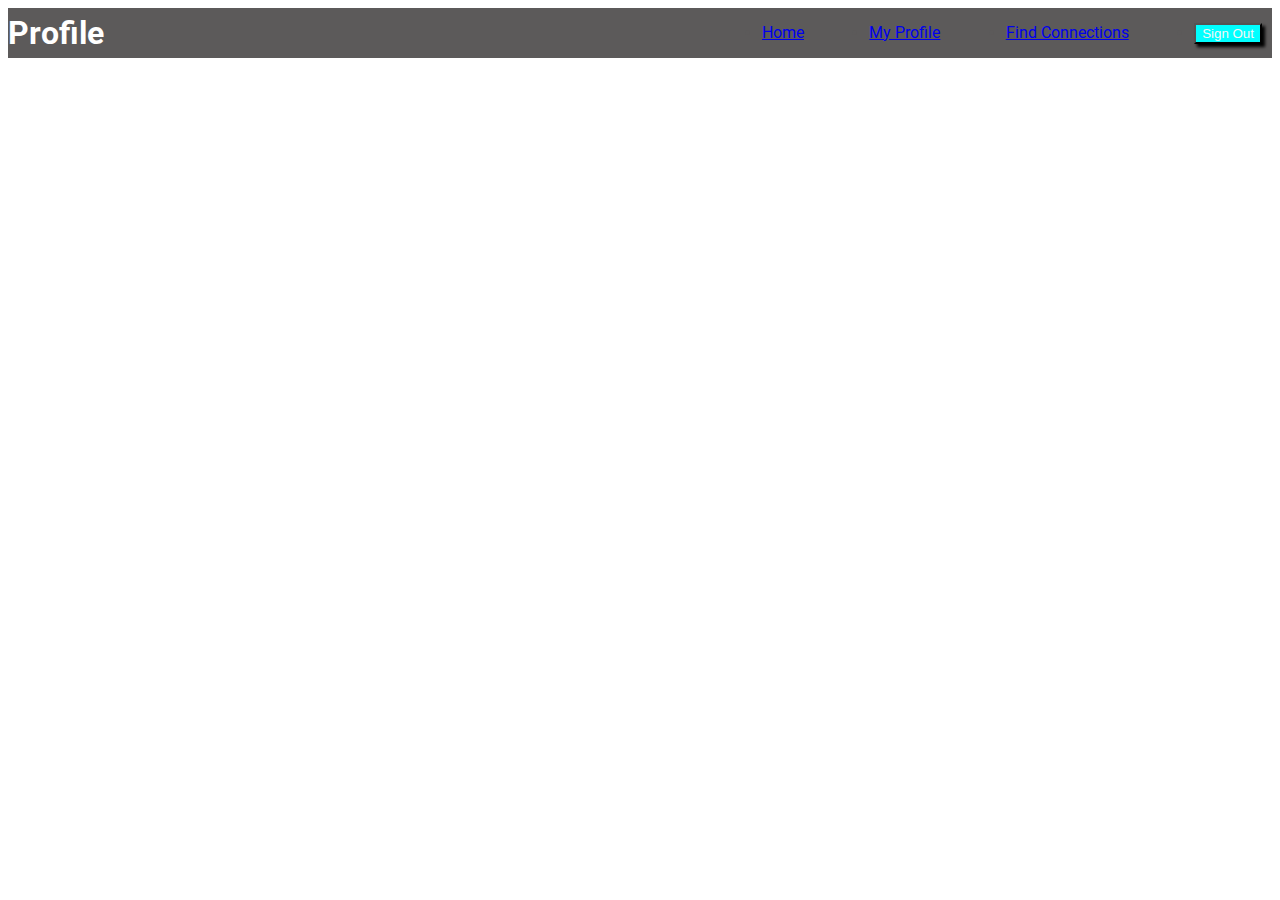
<file: Flex Navbar/index.html>
<!DOCTYPE html>
<html lang="en">
<head>
    <meta charset="UTF-8">
    <meta http-equiv="X-UA-Compatible" content="IE=edge">
    <meta name="viewport" content="width=device-width, initial-scale=1.0">
    <title>Flex Navbar</title>
    <link rel="preconnect" href="https://fonts.googleapis.com">
<link rel="preconnect" href="https://fonts.gstatic.com" crossorigin>
<link href="https://fonts.googleapis.com/css2?family=Roboto&display=swap" rel="stylesheet">
    <link rel="stylesheet" type="text/css" href="style.css">
</head>
<body>
    <div class="nav">
        <h1 class="nav-title">Profile</h1>
        <ul class="nav-links">
            <li><a href="#">Home</a></li>
            <li><a href="#" class="active">My Profile</a></li>
            <li><a href="#">Find Connections</a></li>
            <li><button class="btn">Sign Out</button></li>
        </ul>
    </div>
</body>
</html>
</file>
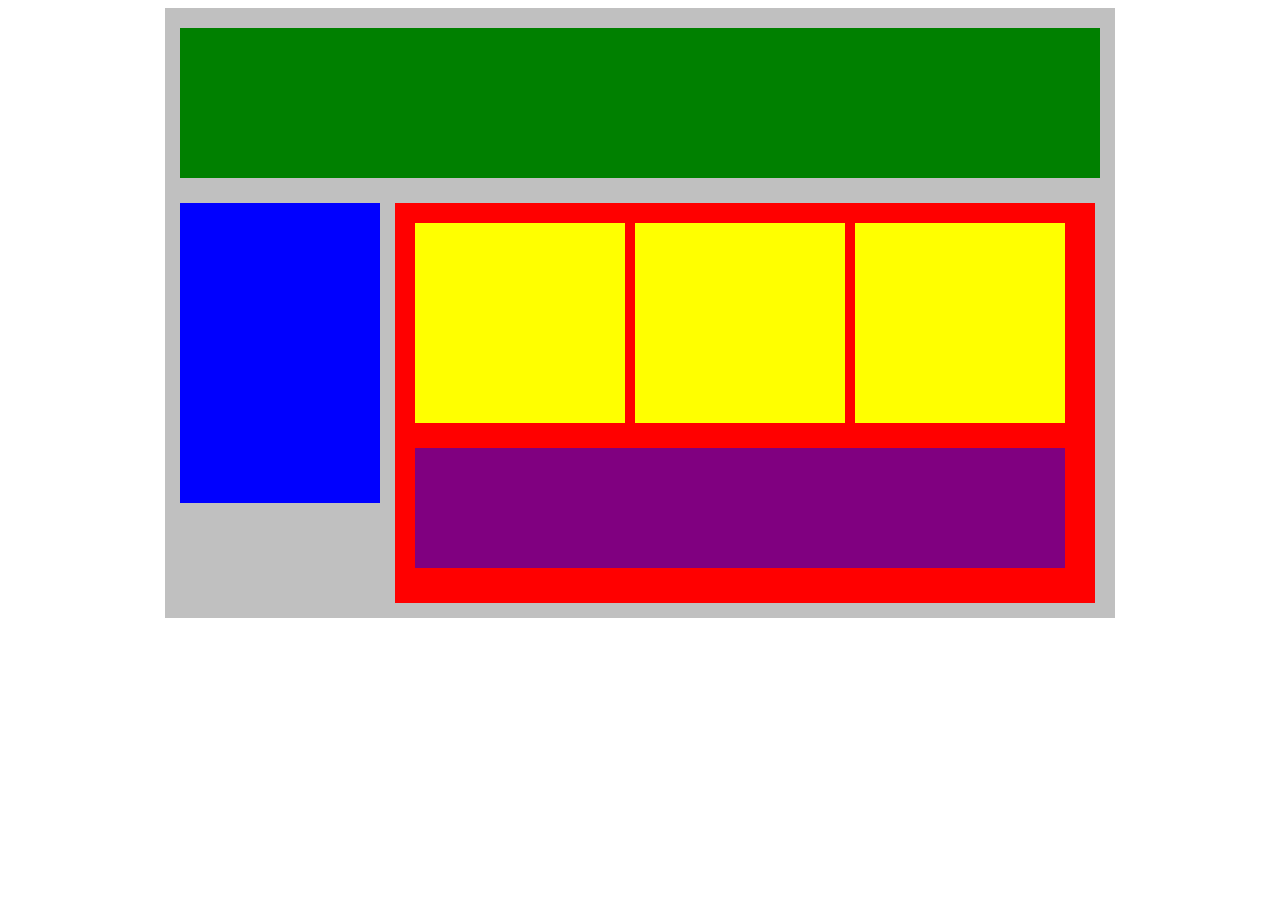
<file: Flex Our Blocks/index.html>
<!DOCTYPE html>
<html lang="en">
<head>
    <title>Position Practice</title>
    <link rel="stylesheet" type="text/css" href="style.css">
</head>
<body>
    <div class="container">
        <div class="top-nav"></div>
        <div class="row">
            <div class="side-nav"></div>
            <div class="main">
                <div class="row">
                    <div class="sub-content"></div>
                    <div class="sub-content"></div>
                    <div class="sub-content"></div>
                </div>
                <div id="advertisement"></div>
            </div>
        </div>
    </div>
</body>
</html>
</file>
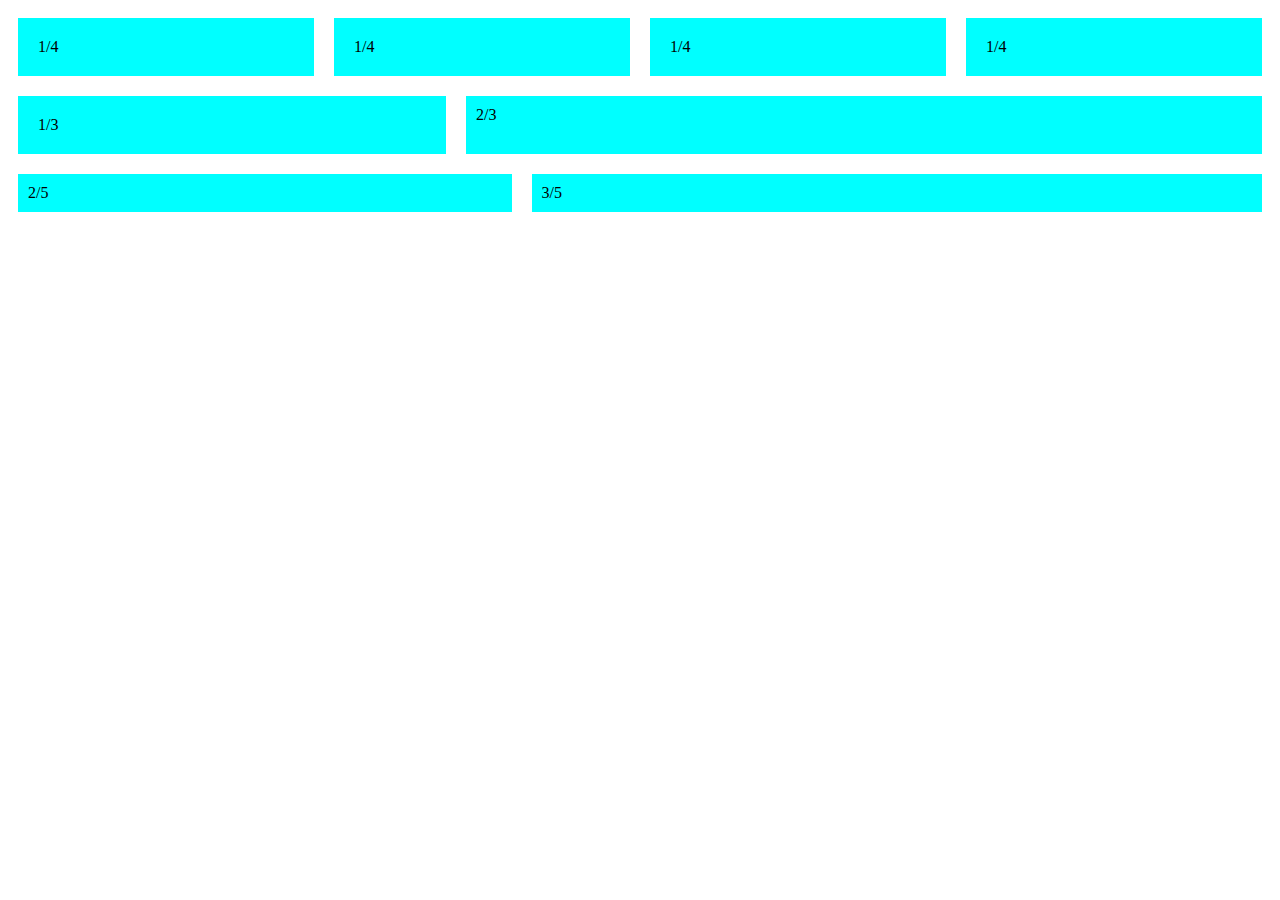
<file: FLEX-ible Columns/index.html>
<!DOCTYPE html>
<html lang="en">
<head>
    <meta charset="UTF-8">
    <meta http-equiv="X-UA-Compatible" content="IE=edge">
    <meta name="viewport" content="width=device-width, initial-scale=1.0">
    <title>FLEX-ible Columns</title>
    <link rel="stylesheet" type="text/css" href="style.css">
</head>
<body>
    <div class="row">
        <div class="col">1/4</div>
        <div class="col">1/4</div>
        <div class="col">1/4</div>
        <div class="col">1/4</div>
    </div>
    <div class="row">
        <div class="col">1/3</div> 
        <div class="col-2">2/3</div>
    </div>
    <div class="row">
        <div class="col-2">2/5</div>
        <div class="col-3">3/5</div>
    </div>
</body>
</html>
</file>
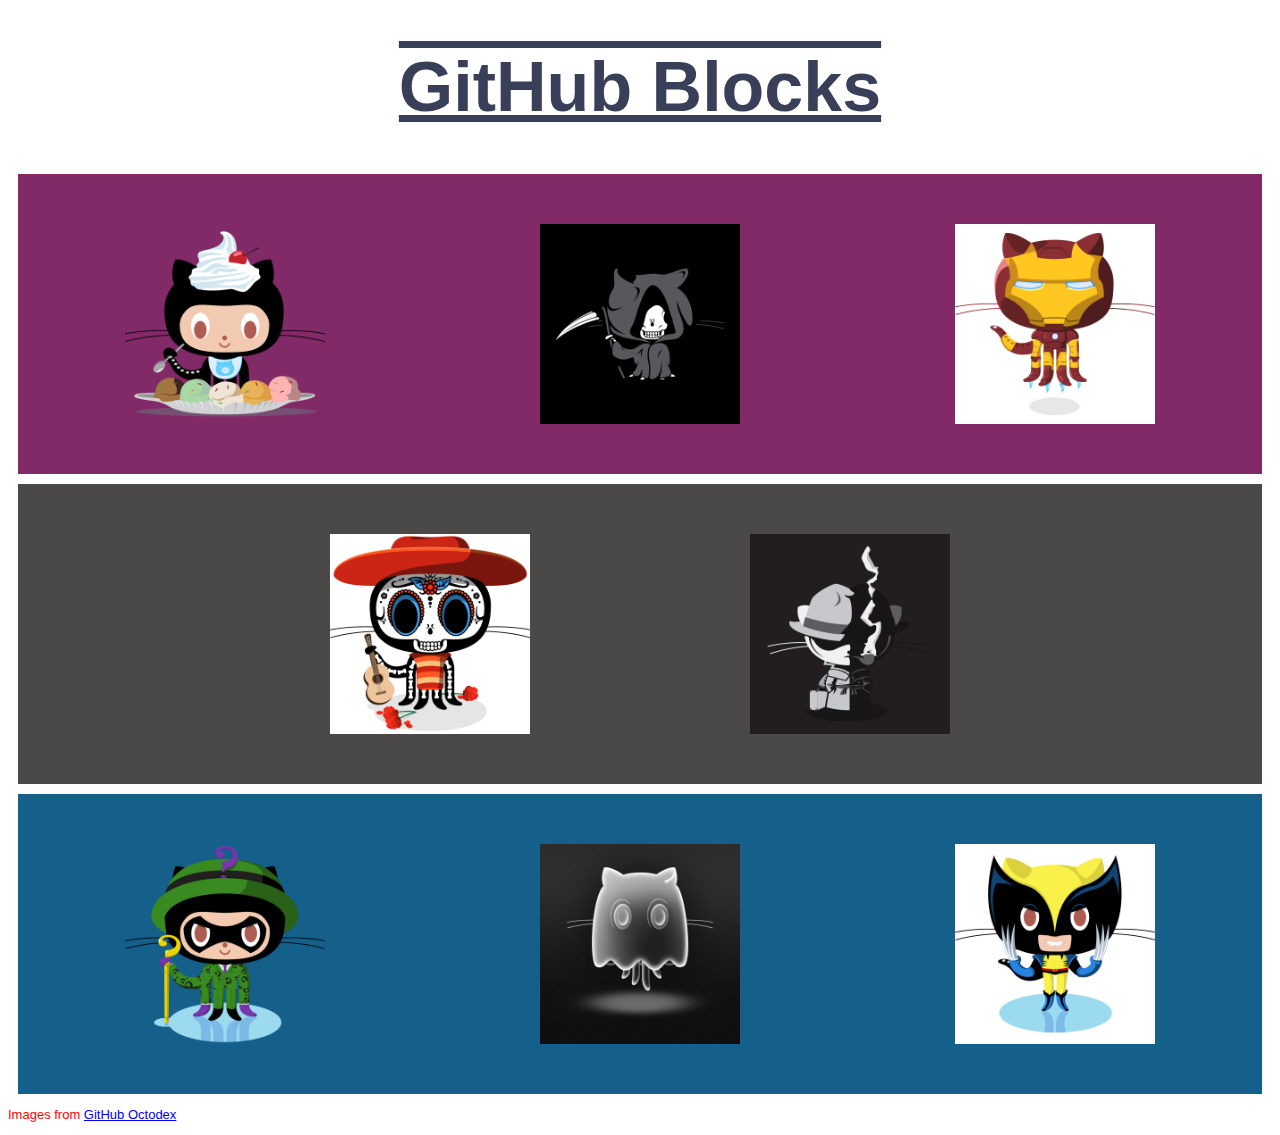
<file: GitHub Blocks/index.html>
<!DOCTYPE html>
<html lang="en">
<head>
    <meta charset="UTF-8">
    <meta http-equiv="X-UA-Compatible" content="IE=edge">
    <meta name="viewport" content="width=device-width, initial-scale=1.0">
    <title>GitHub Blocks</title>
    <link rel="stylesheet" type="text/css" href="style.css">
</head>
<body>
    <h1>GitHub Blocks</h1>
    <div class="catsOne">
        <img src="cherryontop-o-cat.png" alt="cat with a cherry on top">
        <img src="grim-repo.jpg" alt="grim reaper cat">
        <img src="ironcat.jpg" alt="ironman kitty">
    </div>
    <div class="catsTwo">
        <img src="los-muertocat.jpg" alt="dia de los muertos kitty">
        <img src="privateinvestocat.jpg" alt="privite investigator cat">
    </div>
    <div class="catsThree">
        <img src="riddlocat.png" alt="the riddler but a cat">
        <img src="spectrocat.jpg" alt="ghost cat">
        <img src="xtocat.jpg" alt="wolverine cat">
    </div>
    <p>Images from <a href="https://octodex.github.com">GitHub Octodex</a></p>
</body>
</html>
</file>
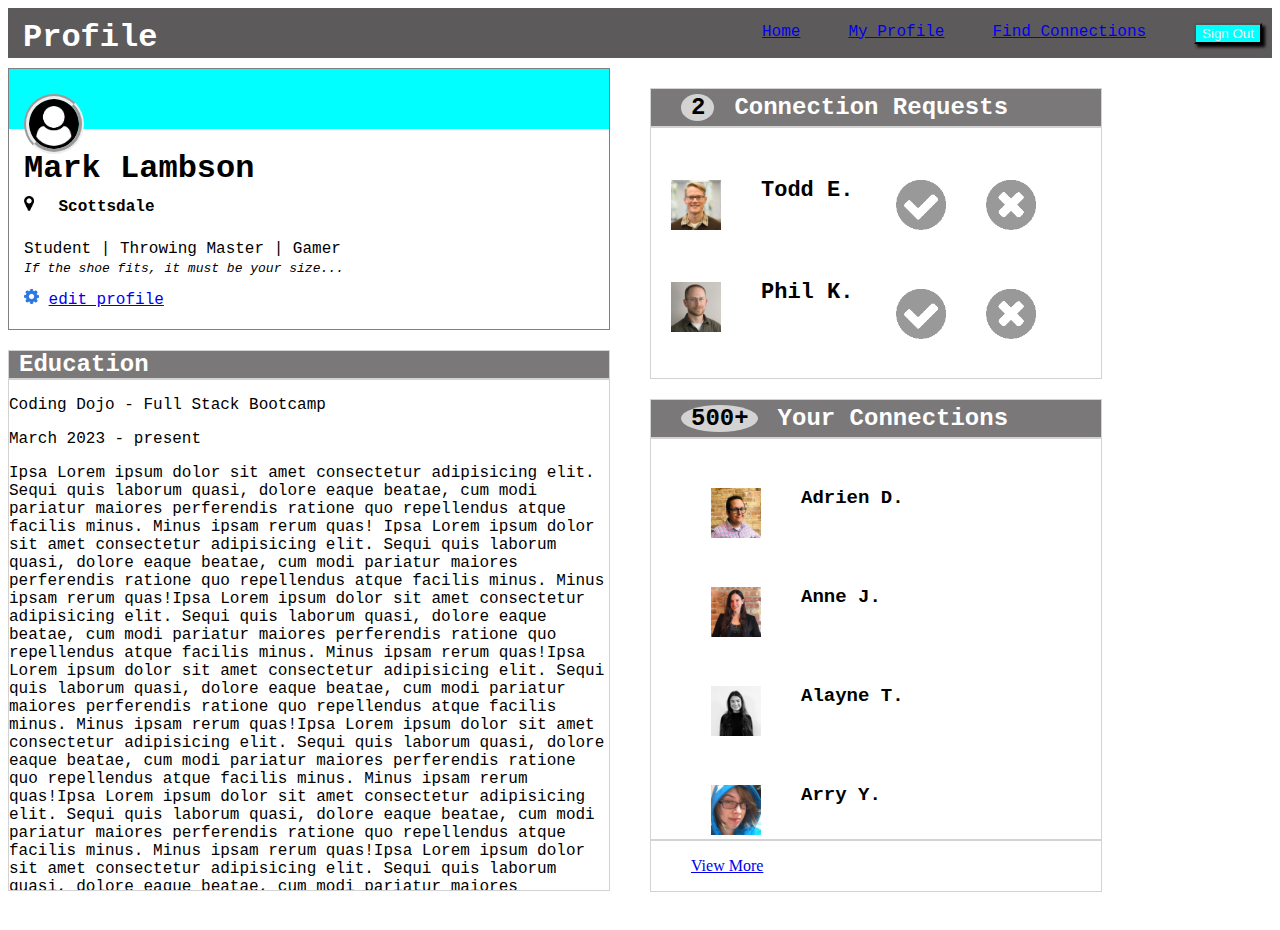
<file: Profile Page/index.html>
<!DOCTYPE html>
<html lang="en">

<head>
    <meta charset="UTF-8">
    <meta http-equiv="X-UA-Compatible" content="IE=edge">
    <meta name="viewport" content="width=device-width, initial-scale=1.0">
    <title>Profile Page</title>
    <link rel="stylesheet" type="text/css" href="style.css">
</head>

<body>
    <div class="nav"> <!--for top nav bar -->
        <h1 class="nav-title">Profile</h1>
        <ul class="nav-links">
            <li><a href="#">Home</a></li>
            <li><a href="#" class="active">My Profile</a></li>
            <li><a href="#">Find Connections</a></li>
            <li><button class="btn">Sign Out</button></li>
        </ul>
    </div> <!--for top nav bar-->

    <div class="row"> <!--to hold columns-->

        <div class=columLeft> <!--for left column-->

            <div class="background"> <!--for ID card-->
                <div class="blueBar">
                    <img src="user-circle.png" alt="stock user" class="user">
                </div>
                <h1>Mark Lambson</h1>
                <img src="map-marker.png" alt="marker" class="pin">
                <p class="town"> Scottsdale</p>
                <p class="skills">Student | Throwing Master | Gamer</p>
                <p class="quote">If the shoe fits, it must be your size...</p>
                <img src="gear.png" alt="gear icon" class="gear">
                <a href="#" class="profilelink">edit profile</a>
            </div> <!--for ID card-->

            <h2 class="educationTitle">Education</h2><!---for the dark grey and Education title-->

            <div class="educationBox"> <!--for the box "Education"-->
                <p>Coding Dojo - Full Stack Bootcamp</p>
                <p>March 2023 - present</p>
                <p>Ipsa Lorem ipsum dolor sit amet consectetur adipisicing elit.
                    Sequi quis laborum quasi, dolore eaque beatae, cum modi pariatur
                    maiores perferendis ratione quo repellendus atque facilis minus.
                    Minus ipsam rerum quas! Ipsa Lorem ipsum dolor sit amet consectetur adipisicing elit.
                    Sequi quis laborum quasi, dolore eaque beatae, cum modi pariatur
                    maiores perferendis ratione quo repellendus atque facilis minus.
                    Minus ipsam rerum quas!Ipsa Lorem ipsum dolor sit amet consectetur adipisicing elit.
                    Sequi quis laborum quasi, dolore eaque beatae, cum modi pariatur
                    maiores perferendis ratione quo repellendus atque facilis minus.
                    Minus ipsam rerum quas!Ipsa Lorem ipsum dolor sit amet consectetur adipisicing elit.
                    Sequi quis laborum quasi, dolore eaque beatae, cum modi pariatur
                    maiores perferendis ratione quo repellendus atque facilis minus.
                    Minus ipsam rerum quas!Ipsa Lorem ipsum dolor sit amet consectetur adipisicing elit.
                    Sequi quis laborum quasi, dolore eaque beatae, cum modi pariatur
                    maiores perferendis ratione quo repellendus atque facilis minus.
                    Minus ipsam rerum quas!Ipsa Lorem ipsum dolor sit amet consectetur adipisicing elit.
                    Sequi quis laborum quasi, dolore eaque beatae, cum modi pariatur
                    maiores perferendis ratione quo repellendus atque facilis minus.
                    Minus ipsam rerum quas!Ipsa Lorem ipsum dolor sit amet consectetur adipisicing elit.
                    Sequi quis laborum quasi, dolore eaque beatae, cum modi pariatur
                    maiores perferendis ratione quo repellendus atque facilis minus.
                    Minus ipsam rerum quas!Ipsa Lorem ipsum dolor sit amet consectetur adipisicing elit.
                    Sequi quis laborum quasi, dolore eaque beatae, cum modi pariatur
                    maiores perferendis ratione quo repellendus atque facilis minus.
                    Minus ipsam rerum quas!Ipsa Lorem ipsum dolor sit amet consectetur adipisicing elit.
                    Sequi quis laborum quasi, dolore eaque beatae, cum modi pariatur
                    maiores perferendis ratione quo repellendus atque facilis minus.
                    Minus ipsam rerum quas!Ipsa Lorem ipsum dolor sit amet consectetur adipisicing elit.
                    Sequi quis laborum quasi, dolore eaque beatae, cum modi pariatur
                    maiores perferendis ratione quo repellendus atque facilis minus.
                    Minus ipsam rerum quas!Ipsa Lorem ipsum dolor sit amet consectetur adipisicing elit.
                    Sequi quis laborum quasi, dolore eaque beatae, cum modi pariatur
                    maiores perferendis ratione quo repellendus atque facilis minus.
                    Minus ipsam rerum quas!Ipsa Lorem ipsum dolor sit amet consectetur adipisicing elit.
                    Sequi quis laborum quasi, dolore eaque beatae, cum modi pariatur
                    maiores perferendis ratione quo repellendus atque facilis minus.
                    Minus ipsam rerum quas!Ipsa Lorem ipsum dolor sit amet consectetur adipisicing elit.
                    Sequi quis laborum quasi, dolore eaque beatae, cum modi pariatur
                    maiores perferendis ratione quo repellendus atque facilis minus.
                    Minus ipsam rerum quas!Ipsa Lorem ipsum dolor sit amet consectetur adipisicing elit.
                    Sequi quis laborum quasi, dolore eaque beatae, cum modi pariatur
                    maiores perferendis ratione quo repellendus atque facilis minus.
                    Minus ipsam rerum quas!Ipsa Lorem ipsum dolor sit amet consectetur adipisicing elit.
                    Sequi quis laborum quasi, dolore eaque beatae, cum modi pariatur
                    maiores perferendis ratione quo repellendus atque facilis minus.
                    Minus ipsam rerum quas!Ipsa Lorem ipsum dolor sit amet consectetur adipisicing elit.
                    Sequi quis laborum quasi, dolore eaque beatae, cum modi pariatur
                    maiores perferendis ratione quo repellendus atque facilis minus.
                    Minus ipsam rerum quas!Ipsa Lorem ipsum dolor sit amet consectetur adipisicing elit.
                    Sequi quis laborum quasi, dolore eaque beatae, cum modi pariatur
                    maiores perferendis ratione quo repellendus atque facilis minus.
                    Minus ipsam rerum quas!
                </p>
            </div><!--for the box "Education"-->

        </div> <!--for left column-->

        <div class="columnRight"> <!--for right column-->

            <h2 class="connectionRequestsTitle">
                <div class="circle">2</div>Connection Requests
            </h2> <!--2 classes one for grey circle around 2 other for grey title box-->

            <div class="connectionRequestsBox"><!--for connection requests box-->
                <div class="usersInConnectReq"><!--for boxes in connectRequestsbox to flex-->
                    <p><img src="todd-s.jpg" alt="stock user" class="smoll">Todd E.</p>
                    <p><img src="phil-s.jpg" alt="stock user" class="smoll">Phil K.</p>
                </div><!--for boxes in connectRequestsbox to flex-->

                <div class="acceptDecline"><!--for boxes in connectRequestsbox to flex-->
                    <p><img src="accept-circle.png" alt="accept" class="smoll"><img src="close-circle.png" alt="decline"
                            class="smoll"></p>
                    <p><img src="accept-circle.png" alt="accept" class="smoll"><img src="close-circle.png" alt="decline"
                            class="smoll"></p>
                </div><!--for boxes in connectRequestsbox to flex-->
            </div><!--for connection requests box-->

            <h2 class="yourConnectsTitle">
                <div class="circle">500+</div>Your Connections
            </h2><!--2 classes one for grey circle around 500 other for grey title box-->

            <div class="yourConnectsBox"><!--for your connects box-->
                <div class="usersInConnectReq"><!--used class from connect requests box to align content-->
                    <p><img src="adrien-s.jpg" alt="stock user" class="smoll">Adrien D.</p>
                    <p><img src="anne-s.jpg" alt="stock user" class="smoll">Anne J.</p>
                    <p><img src="alayne-s.jpg" alt="stock user" class="smoll">Alayne T.</p>
                    <p><img src="jane-m.jpg" alt="stock user" class="smoll">Arry Y.</p>
                </div>
            </div><!--for your connects box-->

            <div class="viewMore"><!--last box on right column-->
                <p><a href="#">View More</a></p>
            </div>

        </div> <!--for right column-->

    </div> <!--for row div to hold columns-->

</body>

</html>
</file>
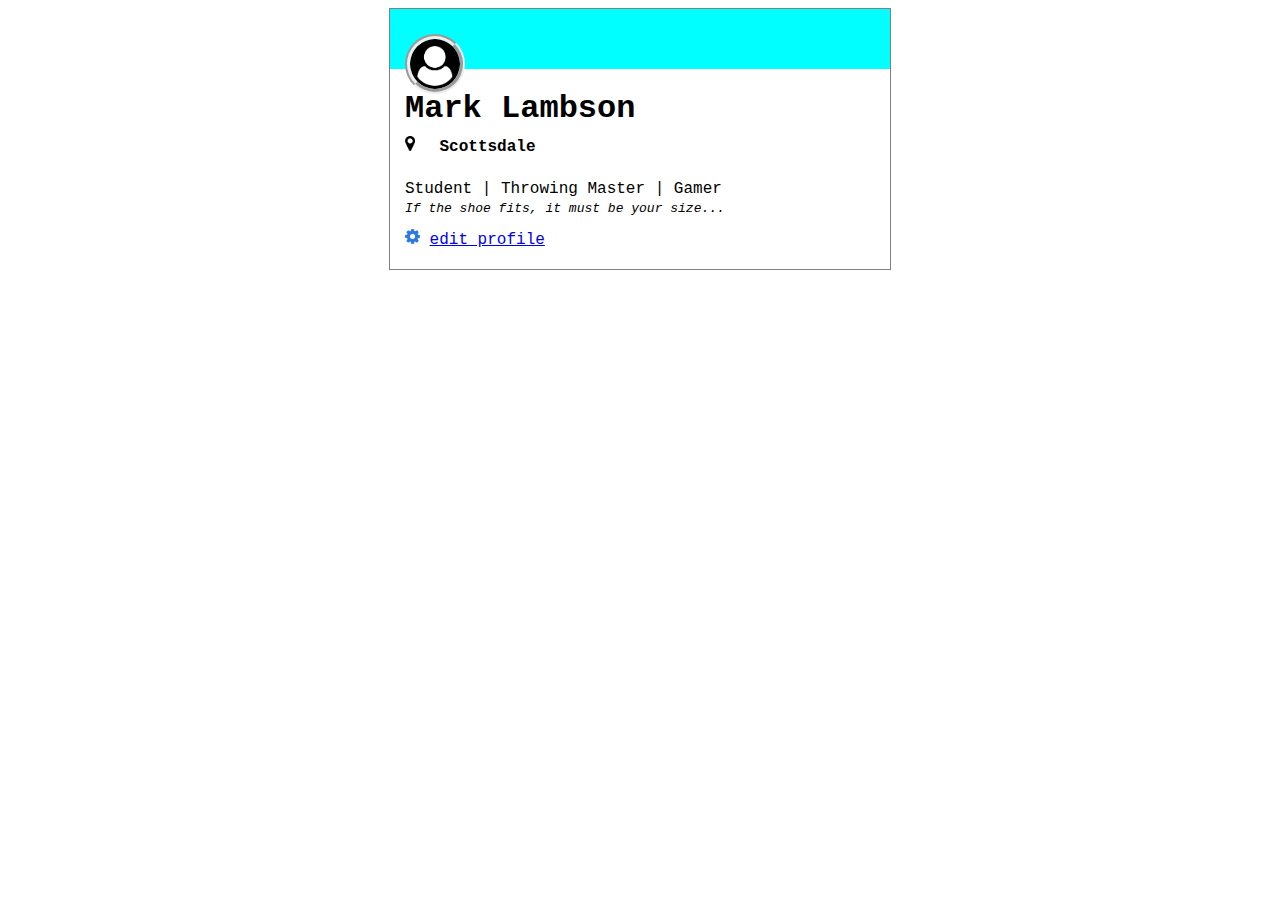
<file: User Card/index.html>
<!DOCTYPE html>
<html lang="en">

<head>
    <meta charset="UTF-8">
    <meta http-equiv="X-UA-Compatible" content="IE=edge">
    <meta name="viewport" content="width=device-width, initial-scale=1.0">
    <title>User Card</title>
    <link rel="stylesheet" type="text/css" href="style.css">
</head>

<body>
    <div class="background">
        <div class="blueBar">
            <img src="user-circle.png" alt="stock user" class="user">
        </div>

        <h1>Mark Lambson</h1>

        <img src="map-marker.png" alt="marker" class="pin">
        <p class="town"> Scottsdale</p>

        <p class="skills">Student | Throwing Master | Gamer</p>

        <p class="quote">If the shoe fits, it must be your size...</p>

        <img src="gear.png" alt="gear icon" class="gear">
        <a href="#" class="profilelink">edit profile</a>

    </div>
</body>

</html>
</file>
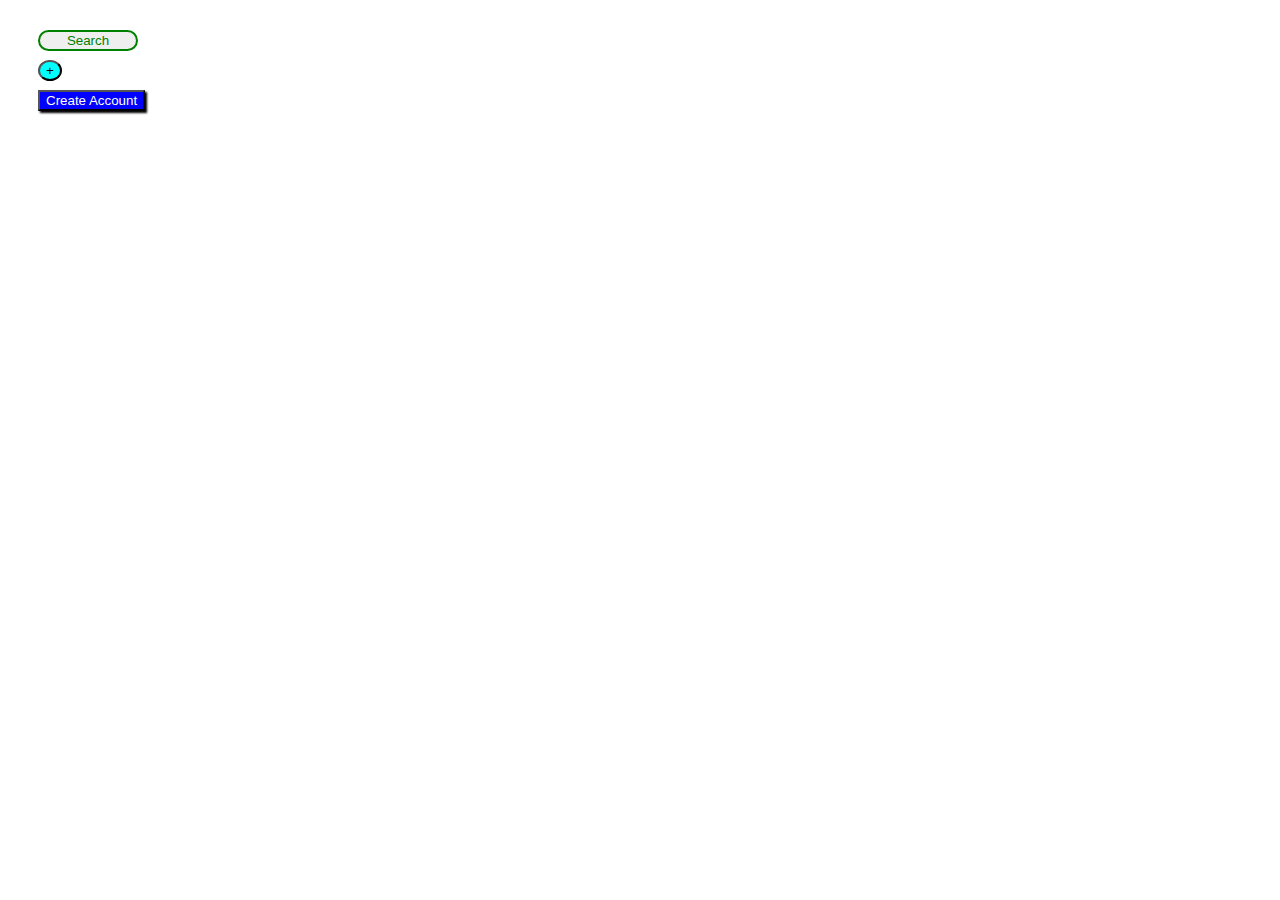
<file: Button Up/Lambson_Mark_buttonUp.html>
<!DOCTYPE html>
<html lang="en">
<head>
    <meta charset="UTF-8">
    <meta http-equiv="X-UA-Compatible" content="IE=edge">
    <meta name="viewport" content="width=device-width, initial-scale=1.0">
    <title>Button Up</title>
    <link rel="stylesheet" type="text/css" href="Lambson_Mark_buttonUp.css">
</head>
<body>
    <div class="allTheButtons">
    <div>
        <button class="searchButton">Search</button>
    </div>
    <div>
        <button class="plusButton">+</button>
    </div>
    <div>
        <button class="createAccountButton">Create Account</button>
    </div>
    </div>
</body>
</html>
</file>
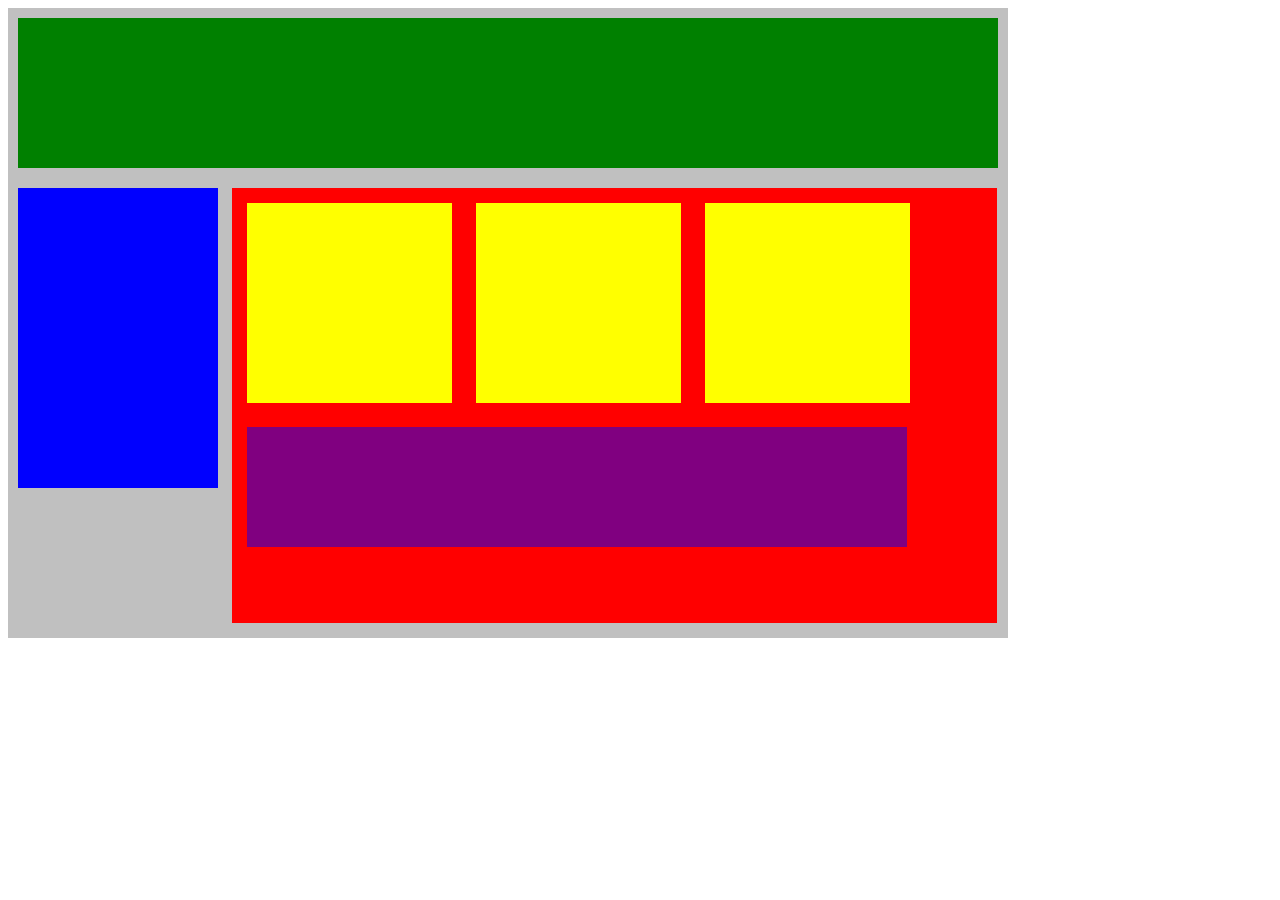
<file: Plotting Our Blocks/Lambson_Mark_plotOurBox.html>
<!DOCTYPE html>
<html lang="en">
<head>
    <title>Position Practice</title>
    <link rel="stylesheet" type="text/css" href="Lambson_Mark_plotOurBox.css">
</head>
<body>
    <div class="container">
        <div class="top-nav"></div>
        <div class="side-nav"></div>
        <div class="main">
            <div class="sub-content"></div>
            <div class="sub-content"></div>
            <div class="sub-content"></div>
            <div id="advertisement"></div>
        </div>
    </div>
</body>
</html>
</file>
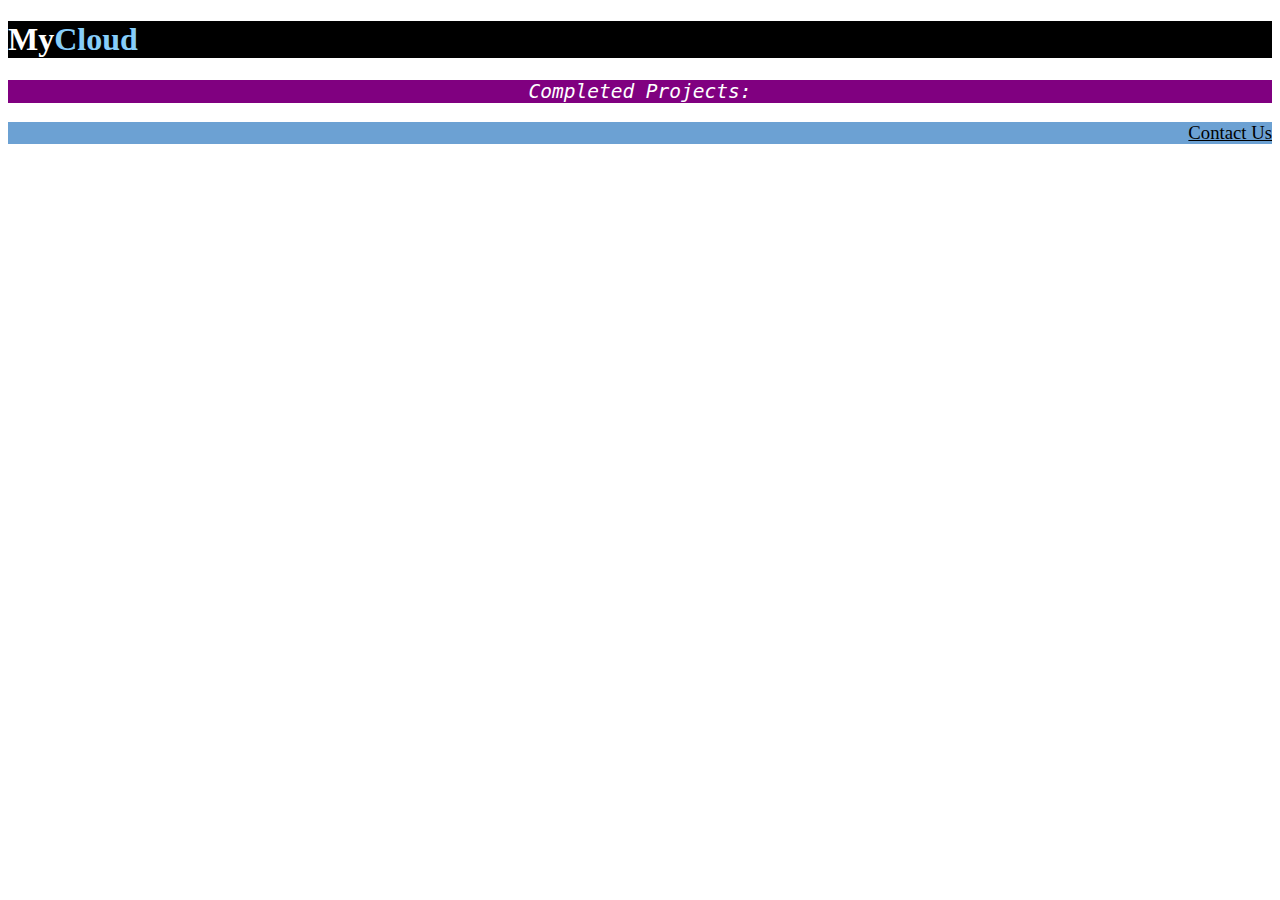
<file: Text Styling/Lambson_Mark_textStyling.html>
<!DOCTYPE html>
<html lang="en">
<head>
    <meta charset="UTF-8">
    <meta http-equiv="X-UA-Compatible" content="IE=edge">
    <meta name="viewport" content="width=device-width, initial-scale=1.0">
    <title>Text Styling</title>
    <link rel="stylesheet" type="text/css" href="Lambson_Mark_textStyling.css">
</head>
<body>
    <h1>My<span class="cloudColor">Cloud</span></h1>
    <h2>Completed Projects:</h2>
    <h3>Contact Us</h3>
</body>
</html>
</file>
<file: Flex Navbar/style.css>
.nav{
    background-color: rgb(92, 90, 90);
    display: flex;
    align-items: center;
    justify-content:space-between;
    height: 50px;
    font-family: 'Roboto', sans-serif;
}

.nav-title {
    color: white;
}

.nav-links {
    display: flex;
    justify-content: space-between;
    width: 500px;
    padding: 10px;
    color: rgb(92, 90, 90);
}

.btn {
    background-color: aqua;
    color: whitesmoke;
    box-shadow: 3px 3px 3px black;
}
</file>
<file: Flex Our Blocks/style.css>
.container{
    width: 950px;
    background-color: silver;
    margin: 0px auto;
    padding-top: 5px;
}
.top-nav {
    height: 150px;
    background-color: green;
    margin: 15px;
}
.side-nav {
    height: 300px;
    width: 200px;
    background-color: blue;
    margin: 0px 15px 0px 0px;
}
.main {
    height: 400px;
    width: 700px;
    background-color: red;
}
.sub-content {
    height: 200px;
    width: 210px;
    background-color: yellow;
    margin: 5px;
}
#advertisement {
    height: 120px;
    width: 650px;
    background-color: purple;
    margin: 0px 15px 0px 20px;
}
.row {
    display: flex;
    margin: 5px;
    padding: 10px 10px 15px 10px;
    align-items: top;
}
</file>
<file: FLEX-ible Columns/style.css>
.row{
    display: flex;
}

.col {
    flex: 1;
    padding: 20px;
    margin: 10px;
    background-color: cyan;
}

.col-2 {
    flex:2;
    padding: 10px;
    margin: 10px;
    background-color: cyan;
}

.col-3 {
    flex: 3;
    padding: 10px;
    margin: 10px;
    background-color: cyan;
}
</file>
<file: GitHub Blocks/style.css>
h1 {
    font-size: 70px;
    font-family:'Gill Sans', 'Gill Sans MT', Calibri, 'Trebuchet MS', sans-serif;
    text-align: center;
    color: rgb(57, 63, 88);
    text-decoration: overline underline;
}

img {
    height: 200px;
    margin: 50px;
}

.catsOne {
    display: flex;
    align-items: center;
    justify-content: space-around;
    background-color: rgb(129, 42, 103);
    margin: 10px;
}

.catsTwo {
    display: flex;
    align-items: center;
    justify-content:center;
    background-color: rgb(75, 72, 72);
    margin: 10px;
    gap: 120px;
}

.catsThree {
    display: flex;
    align-items: center;
    justify-content: space-around;
    background-color: rgb(21, 96, 139);
    margin: 10px;
}

p {
    color: red;
    font-family: 'Segoe UI', Tahoma, Geneva, Verdana, sans-serif;
    font-size: small;
}
</file>
<file: Profile Page/style.css>
.nav {
    background-color: rgb(92, 90, 90);
    display: flex;
    align-items: center;
    justify-content: space-between;
    height: 50px;
    font-family: 'Courier New', Courier, monospace;
    position: sticky;
}

.nav-title {
    color: white;
    margin-top: 3px;
    font-family: 'Courier New', Courier, monospace
}

.nav-links {
    display: flex;
    justify-content: space-between;
    width: 500px;
    padding: 10px;
    list-style: none;
}

.btn {
    background-color: aqua;
    color: whitesmoke;
    box-shadow: 3px 3px 3px black;
}

.row {
    display: flex;
}

.columnLeft {
    flex: 3;
    padding: 20px;
    margin: 10px;
}

.background {
    height: 260px;
    width: 600px;
    border: 1px solid;
    margin: 10px 0px;
    border-color: gray;
    font-family: 'Courier New', Courier, monospace
}

.blueBar {
    background-color: aqua;
    height: 60px
}

h1 {
    height: 10px;
    margin-left: 15px;
}

.user {
    height: 50px;
    position: relative;
    top: 25px;
    margin-left: 15px;
    border: 5px groove;
    border-radius: 50%;
}

.pin {
    display: inline-block;
    height: 15px;
    margin-left: 15px;
}

.town {
    display: inline-block;
    margin-left: 15px;
    height: 10px;
    font-weight: bold;
}

.skills {
    margin-left: 15px;
    height: 5px;

}

.quote {
    margin-left: 15px;
    font-style: italic;
    font-size: small;
}

.gear {
    height: 15px;
    margin-left: 15px;
}

.profilelink {
    display: inline;
}

.educationTitle {
    border: 1px solid lightgray;
    margin: 20px 10px 0px 0px;
    background-color: rgb(122, 120, 120);
    color: white;
    text-indent: 10px;
    width: 600px;
    font-family: 'Courier New', Courier, monospace;
}

.educationBox {
    border: 1px solid lightgray;
    margin: 0px 10px 0px 0px;
    width: 600px;
    height: 510px;
    overflow: scroll;
    font-family: 'Courier New', Courier, monospace;
}

.columnRight {
    flex: 1;
    padding: 20px;
    margin: 10px;
}

.connectionRequestsTitle {
    border: 1px solid lightgray;
    margin-bottom: 0px;
    margin-top: 0px;
    background-color: rgb(122, 120, 120);
    color: white;
    text-indent: 10px;
    width: 450px;
    font-family: 'Courier New', Courier, monospace;
}

.circle {
    display: inline-block;
    background-color: lightgrey;
    border-radius: 50%;
    text-align: left;
    margin: 5px 20px;
    padding-right: 9px;
    color: black;
}

.connectionRequestsBox {
    border: 1px solid lightgray;
    width: 450px;
    height: 250px;
    display: flex;
    justify-content: space-between;
    font-family: 'Courier New', Courier, monospace;
    font-size: 22px;
    font-weight: 900;
}

.usersInConnectReq {
    /* border: 1px solid black; */
    margin: 20px;
    margin-top: 0px;
    height: 180px;
    width: 200px;
}

.usersInConnectReq p {
    display: flex;
    align-items: center;
}

.smoll {
    height: 50px;
    width: 50px;
    margin-right: 40px;
    padding-top: 30px;
    padding-bottom: 0px
}

.acceptDecline {
    /* border: 1px solid black; */
    margin: 20px;
    margin-top: 0px;
    height: 180px;
    width: 200px;
}

.yourConnectsTitle {
    border: 1px solid lightgray;
    margin-bottom: 0px;
    margin-top: 20px;
    background-color: rgb(122, 120, 120);
    color: white;
    text-indent: 10px;
    width: 450px;
    font-family: 'Courier New', Courier, monospace;
}

.yourConnectsBox {
    border: 1px solid lightgray;
    width: 410px;
    height: 400px;
    text-align: left;
    padding-left: 40px;
    font-family: 'Courier New', Courier, monospace;
    font-size: 19px;
    font-weight: 900;
}

.viewMore {
    border: 1px solid lightgray;
    height: 50px;
    width: 410px;
    padding-left: 40px;
}
</file>
<file: User Card/style.css>
.background {
    height: 260px;
    width: 500px;
    border: 1px solid;
    margin: 0 auto;
    border-color: gray;
    font-family:'Courier New', Courier, monospace
}

.blueBar {
    background-color: aqua;
    height: 60px
}

h1 {
    height: 10px;
    margin-left: 15px;
}

.user {
    height: 50px;
    position: relative;
    top: 25px;
    margin-left: 15px;
    border: 5px groove;
    border-radius: 50%;
}

.pin{
    display: inline-block;
    height: 15px;
    margin-left: 15px;
}

.town {
    display: inline-block;
    margin-left: 15px;
    height: 10px;
    font-weight: bold;
}

.skills {
    margin-left: 15px;
    height: 5px;

}

.quote {
    margin-left: 15px;
    font-style: italic;
    font-size: small;
}

.gear {
    height: 15px;
    margin-left: 15px;
}

.profilelink {
    display: inline;
}
</file>
<file: Button Up/Lambson_Mark_buttonUp.css>
div {
    width: 1000px;
    height: 30px;
}

.allTheButtons {
    margin-top: 30px;
    margin-left: 30px;
}

.searchButton {
    width: 100px;
    border-radius: 50px;
    color:green;
    border-style: solid;
    border-color: green;
}

.plusButton {
    border-radius:50%;
    background-color: aqua; 
}

.createAccountButton {
    color: white;
    background-color: blue; 
    box-shadow: 2px 2px 2px black;
}
</file>
<file: Plotting Our Blocks/Lambson_Mark_plotOurBox.css>
/* big grey box around everything */
.container{
    width: 1000px;
    background-color: silver;
    margin: 0px auto;
    display:inline-block;
}

/* green box */
.top-nav {
    height: 150px;
    background-color: green;
    margin: 10px;
}

/* blue box */
.side-nav {
    height: 300px;
    width: 200px;
    background-color: blue;
    display: inline-block;
    vertical-align: top;
    margin-top: 10px;
    margin-left: 10px;
}

/* red box */
.main {
    height: 400px;
    width: 700px;
    background-color: red;
    display: inline-block;
    padding-top: 5px;
    padding-right: 60px;
    padding-bottom: 30px;
    padding-left: 5px;
    margin-top: 10px;
    margin-right: 5px;
    margin-bottom: 15px;
    margin-left: 10px;
}

/* yellow boxes */
.sub-content {
    height: 200px;
    width: 205px;
    background-color: yellow;
    display: inline-block;
    margin-top: 10px;
    margin-right: 10px;
    margin-bottom: auto;
    margin-left: 10px;
}

/* purple box */
#advertisement {
    height: 120px;
    width: 660px;
    background-color: purple;
    display: inline-block;
    margin-top: 20px;
    margin-right: auto;
    margin-bottom: auto;
    margin-left: 10px;
}
</file>
<file: Text Styling/Lambson_Mark_textStyling.css>
h1 {
    font-weight: 2000;
    font-family: cursive; 
    color: white;
    background-color: black;
    text-align: left;
}

.cloudColor {
    color: lightskyblue;
}

h2 {
    font-style: italic;
    color: white;
    background-color: purple;
    text-align: center;
    font-weight: 100;
    font-family: monospace;
}

h3 {
    color: black;
    text-decoration: underline;
    background-color: rgb(108, 161, 211);
    text-align: right;
    font-weight:100;
    font-family: cursive;
}
</file>
